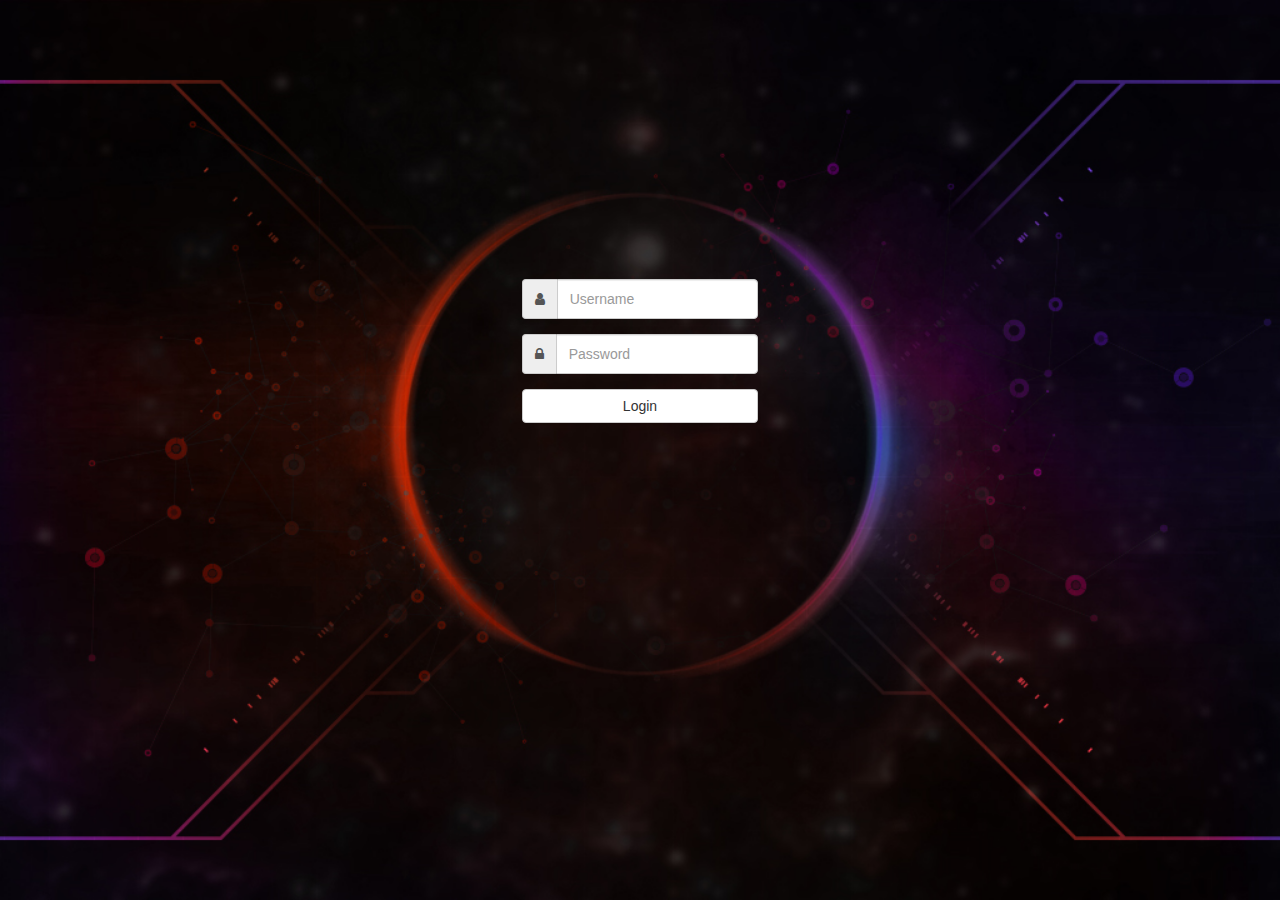
<file: index.html>
<!DOCTYPE html>
<html lang="en">
<head>

    <!-- [META TAGS] -->
    <meta charset="UTF-8">
    <meta name="viewport" content="width=device-width, initial-scale=1">
    <meta http-equiv="X-UA-Compatible" content="ie=edge">

    <!-- [CSS FILES] -->
    <link rel="stylesheet" href="css/normalize.css">
    <link rel="stylesheet" href="css/font-awesome.min.css">
    <link rel="stylesheet" href="css/bootstrap.min.css">
    <link rel="stylesheet" href="css/style.css">
    <title>Mind Mapping - Login</title>
</head>
<body>

<div id="login-bg">
    <div class="container">
        <div class="row">
            <div class="Absolute-Center is-Responsive">
                <div class="col-sm-12 col-md-10 col-md-offset-1">

                    <form id="login-form">

                        <div class="form-group input-group">
                            <span class="input-group-addon"><i class="fa fa-user" aria-hidden="true"></i></span>
                            <input class="form-control" type="text" name='username' id='username' placeholder="Username"/>          
                        </div>

                        <div class="form-group input-group">
                            <span class="input-group-addon"><i class="fa fa-lock" aria-hidden="true"></i></span>
                            <input class="form-control" type="password" name='password' id='password' placeholder="Password"/>     
                        </div>

                        <div class="form-group">
                            <button type="submit" class="btn btn-default btn-block">Login</button>
                        </div>

                    </form>

                </div> <!-- END: col-sm-12 col-md-10 col-md-offset-1 -->
            </div> <!-- END: Absolute-Center is-Responsive -->
        </div> <!-- END: row -->
    </div> <!-- END: container -->
</div> <!-- END: login-bg -->


    <!-- [SCRIPTS GOES DOWN HERE] -->
    
    <!-- jQuery -->
    <script src="js/jquery-1.12.4.min.js"></script>

    <!-- TweenMax -->
    <script src="js/TweenMax.min.js"></script>

    <!-- Bootstrap -->
    <script src="js/bootstrap.min.js"></script>

    <!-- Custom Script -->
    <script src="js/script.js"></script>

    
</body>
</html>
</file>
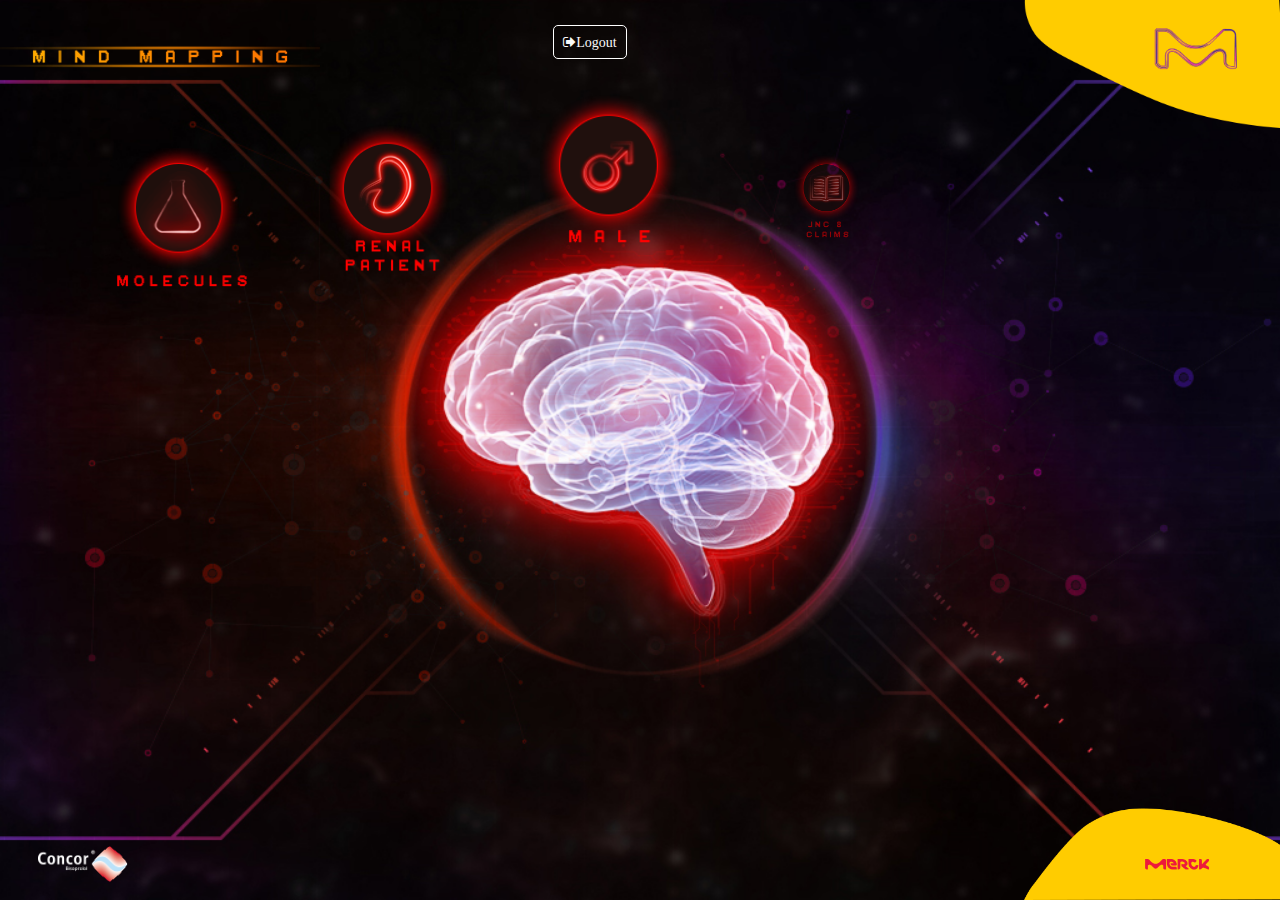
<file: home.html>
<!DOCTYPE html>
<html lang="en">
<head>
    <!-- [META TAGS] -->
    <meta charset="UTF-8">
    <meta name="viewport" content="width=device-width, initial-scale=1">
    <meta http-equiv="X-UA-Compatible" content="ie=edge">

    <!-- [CSS FILES] -->
    <link rel="stylesheet" href="css/normalize.css">
    <link rel="stylesheet" href="css/font-awesome.min.css">
    <link rel="stylesheet" href="css/bootstrap.min.css">
    <link rel="stylesheet" href="css/style.css">

    <title>Mind Mapping</title>
</head>
<body>

    <!-- START: main-container -->
    <div id="main-container">
        
        <div class="sign-out col-sm-12 col-xs-4">
            <i class="fa fa-sign-out">Logout</i>
        </div>

        <div id="branding-logos" class="branding-logos">
            <img class="mind-mapping-logo" src="./media/imgs/S0_082_resized.png" alt="mind-mapping-logo">
            <img class="merck-logo-01" src="./media/imgs/S0_012.png" alt="merck-logo-01">
            <img class="merck-logo-02" src="./media/imgs/S0_022.png" alt="merck-logo-02">
            <img class="concor-logo" src="./media/imgs/S0_042.png" alt="concor-logo">
        </div>
        
        <!-- START: icons-container -->
        <div id="icons-container">
            
            <div class="row"></div>
            
            <div class="row" style="text-align: center">
                <div class="col-xs-1"></div>
                <div class="col-xs-2" style="text-align: center">
                    <img class="molecules-icon img-responsive" src="./media/imgs/S332.png" alt="molecules">
                </div>
                <div class="col-xs-2" style="text-align: center">
                    <img class="renal-icon img-responsive" src="./media/imgs/S0_062.png" alt="renal">
                </div>
                <div class="col-xs-2" style="text-align: center">
                    <img class="male-icon img-responsive" src="./media/imgs/S0_21.png" alt="male">
                </div>
                <div class="col-xs-2" style="text-align: center">
                    <img class="jnc-icon img-responsive" src="./media/imgs/S0_16.png" alt="jnc">
                </div>
                <div class="col-xs-2" style="text-align: center">
                    <img class="liver-icon img-responsive" src="./media/imgs/S0_20.png" alt="liver">
                </div>
            </div>
            
            
            <div class="row">
                <div class="col-xs-1"></div>
                <div class="col-xs-2" style="text-align: center">
                    <img class="ascot-claims-icon img-responsive" src="./media/imgs/S0_14_alt.png" alt="ascot-claims">
                </div>
                <div class="col-xs-6"></div>
                <div class="col-xs-2" style="text-align: center">
                    <img class="brady-icon img-responsive" src="./media/imgs/S0_18_alt.png" alt="brady">
                </div>
            </div>
            
                    
            <div class="row">
                <div class="col-xs-1"></div>
                <div class="col-xs-2" style="text-align: center">
                    <img class="diabetic-icon img-responsive" src="./media/imgs/S0_25.png" alt="diabetic">
                </div>
                <div class="col-xs-2" style="text-align: center">
                    <img class="misc-icon img-responsive" src="./media/imgs/S_143.png" alt="misc">
                </div>
                <div class="col-xs-2" style="text-align: center">
                    <img class="lipid-icon img-responsive" src="./media/imgs/S0_172_alt.png" alt="lipid">
                </div>
                <div class="col-xs-2" style="text-align: center">
                    <img class="eye-icon img-responsive" src="./media/imgs/S0_22.png" alt="eye">
                </div>
                <div class="col-xs-2" style="text-align: center">
                    <img class="nightmare-icon img-responsive" src="./media/imgs/S0_15.png" alt="nightmare">
                </div>
                
                <div class="row"></div>
                
            </div>
                    
        </div>
        <!-- END: icons-container -->
        
    </div>
    <!-- END: main-container -->

    <!-- START: content-container -->
    <div id="content-container">

        <!-- START: molecules-container section 01 -->
        <div class="molecules-container col-xs-12">
            <i class="fa fa-home" aria-hidden="true"></i>

            <img class="molecules-icon-alt" src="./media/imgs/S332.png" alt="molecules">

            <ul class="main-ul">
                <li><a class="link01">Atenolol vs Bisoprolol as a Cardioprotective.</a></li>
                <li><a class="link02">Nebivolol handling.</a></li>
                <li><a class="link03">Concor vs Nebivolol in the terms of cardio-selectivity.</a></li>
                <li><a class="link04">Metoprolol Handling.</a></li>
            </ul>

            <!-- START: sub-container  section 01 -->
            <div class="sub-container col-xs-12">

                <!-- START: first-container section 01  -->
                <div class="first-container">
                    <i class="fa fa-times" aria-hidden="true"></i>                            

                    <ul class="secondary-ul">
                        <li>Both Beta Blockers are equipotent on Heart Rate Reduction thus Cardioprotective.<sup>(1)</sup></li>
                        <li>Bisoprolol but not Atenolol covers the 24 hours by a once daily dose especially in the morning early hours (peak of sympathetic surge).<sup>(2)</sup></li>
                        <li>Bisoprolol but not Atenolol is proven to reduce All-Cause Mortality &amp; Sudden Cardiac Death in Heart Failure (CIBIS trial).<sup>(3,4)</sup></li>
                        <li>Bisoprolol but not Atenolol has a neutral impact on lipid profile.<sup>(5)</sup></li>
                    </ul>

                    <ul class="ref-btn-group">
                        <li><a id="btn-ref-1" fk_mind_id="1" pdf_name="1. Ateno - Biso effects on Heart Rate_5481">Ref 1 |</a></li>
                        <li><a id="btn-ref-2" fk_mind_id="1" pdf_name="2. Ateno - Biso effect on ABPM_5894">Ref 2 |</a></li>
                        <li><a id="btn-ref-3" fk_mind_id="1" pdf_name="3. ESC Guidelines 2016_67490">Ref 3 |</a></li>
                        <li><a id="btn-ref-4" fk_mind_id="1" pdf_name="4. CIBIS II Study_4210">Ref 4 |</a></li>
                        <li><a id="btn-ref-5" fk_mind_id="1" pdf_name="5. Impact on Lipids_4140">Ref 5</a></li>
                    </ul>

                </div>
                <!-- END: first-container  section 01 -->


                <!-- START: second-container  section 01 -->
                <div class="second-container">
                    <i class="fa fa-times" aria-hidden="true"></i>                            

                    <ul class="secondary-ul">
                        <li>Nebivolol is inferior in the terms of Heart Rate reduction (due to ISA: Prof. Cruickshank article on Beta Blockers).<sup>(1,2,3)</sup></li>
                        <li>No definite bioavailability (highly depENDent on fast vs slow metabolizers).<sup>(4)</sup></li>
                        <li>No definite half-life (8 to 27 hours).<sup>(4)</sup></li>
                        <li>No Balanced Clearance (Contraindicated with liver disease).<sup>(4)</sup></li>
                        <li>Needed dose adjustment with renal patients.<sup>(4)</sup></li>
                        <li>L-Arginine pathway leading to harmful effects on the myocardium increasing mortality rates especially post infarction.<sup>(1)</sup></li>
                        <li>Nebivolol is not indicated in Coronary Artery Disease.<sup>(4)</sup></li>
                    </ul>

                    <ul class="ref-btn-group">
                        <li><a id="btn-ref-6" fk_mind_id="1" pdf_name="1. Cruickshank Int J Cardiol 2007_14292">Ref 1 |</a></li>
                        <li><a id="btn-ref-7" fk_mind_id="1" pdf_name="2. Nebivolol 3rd generation_10104">Ref 2 |</a></li>
                        <li><a id="btn-ref-8" fk_mind_id="1" pdf_name="3. Nebivolol vs Atenolol_5558">Ref 3 |</a></li>
                        <li><a id="btn-ref-9" fk_mind_id="1" pdf_name="4. Moen MD, Wagstaff AJ. Nebivolol_15120">Ref 4</a></li>
                    </ul>

                </div>
                <!-- END: second-container -->


                <!-- START: third-container -->
                <div class="third-container">
                    <i class="fa fa-times" aria-hidden="true"></i>                            

                    <ul class="secondary-ul">
                        <li>Based on studies done on hamster, Nebivolol is more selective than Concor, however based on studies done on human myocardial cells, Concor is more selective.<sup>(1,2)</sup></li>
                        <li>All benefits from cardio-selectivity are highly achieved with Concor. (e.g. safety in COPD patients).<sup>(3)</sup></li>
                        <li>Nebivolol is contraindicated in asthma – check insert (same for Concor).<sup>(4)</sup></li>
                    </ul>

                    <ul class="ref-btn-group">
                        <li><a id="btn-ref-10" fk_mind_id="1" pdf_name="1. Cruickshank Int J Cardiol 2007_14292">Ref 1 |</a></li>
                        <li><a id="btn-ref-11" fk_mind_id="1" pdf_name="2. Concor Selectivity on Human Myocardium Cells_7940">Ref 2 |</a></li>
                        <li><a id="btn-ref-12" fk_mind_id="1" pdf_name="3. approved insert_Concor Eng_10104">Ref 3 |</a></li>
                        <li><a id="btn-ref-13" fk_mind_id="1" pdf_name="4. Moen MD, Wagstaff AJ. Nebivolo_15120">Ref 4</a></li>
                    </ul>

                </div>
                <!-- END: third-container -->


                <!-- START: fourth-container -->
                <div class="fourth-container">
                    <i class="fa fa-times" aria-hidden="true"></i>                            

                    <ul class="secondary-ul">
                        <li>Concor selectivity on Beta 1 Receptors is double that of Metoprolol.<sup>(1)</sup></li>
                        <li>Concor unique Balanced Clearance.<sup>(2,3)</sup></li>
                        <li>Concor superiority in the reduction of Heart Rate especially in the early morning hours.<sup>(4)</sup></li>
                        <li>Hepatic exclusive metabolism.<sup>(2)</sup></li>
                    </ul>

                    <ul class="ref-btn-group">
                        <li><a id="btn-ref-14" fk_mind_id="1" pdf_name="1. Bisoprolol Selectivity_3368">Ref 1 |</a></li>
                        <li><a id="btn-ref-15" fk_mind_id="1" pdf_name="2. Balanced Clearance_5859">Ref 2 |</a></li>
                        <li><a id="btn-ref-16" fk_mind_id="1" pdf_name="3. Balanced Clearance - 2_3865">Ref 3 |</a></li>
                        <li><a id="btn-ref-17" fk_mind_id="1" pdf_name="4. China CREATIVE study full article_6328">Ref 4</a></li>
                    </ul>

                </div>
                <!-- END: fourth-container -->

            </div>
            <!-- END: sub-container -->

        </div>
        <!-- END: molecules-container -->

        <!-- ******************************************************************************** -->

        <!-- START: renal-container -->
        <div class="renal-container">
            <i class="fa fa-home" aria-hidden="true"></i>

            <img class="renal-icon-alt" src="./media/imgs/S0_062.png" alt="renal">

            <ul class="main-ul">
                <li><a class="link01"href="#">What is the effect of Concor Plus on Renal Patients?</a></li>
                <li><a class="link02"href="#">Concor decrease renal flow</a></li>
                <li><a class="link03"href="#">Concor in Renal Failure</a></li>
            </ul>


            <!-- START: sub-container -->
            <div class="sub-container">

                <!-- START: first-container -->
                <div class="first-container">
                    <i class="fa fa-times" aria-hidden="true"></i>                            

                    <ul class="secondary-ul">
                        <li>With normal kidneys the elimination half-life of Hydrochlorothiazide is 2.5 hours.<sup>(1)</sup></li>
                        <li>Concor Plus is contraindicated with severe renal disease (creatinine clearance &#60; 30 mL/min).<sup>(2)</sup></li>
                    </ul>

                    <ul class="ref-btn-group">
                        <li><a id="btn-ref-18" fk_mind_id="2" pdf_name="1. approved insert_Concor Eng_10104">Ref 1 |</a></li>
                        <li><a id="btn-ref-19" fk_mind_id="2" pdf_name="2. Approved insert of Concor 5 & 10 plus_8420">Ref 2</a></li>
                    </ul>

                </div>
                <!-- END: first-container -->


                <!-- START: second-container -->
                <div class="second-container">
                    <i class="fa fa-times" aria-hidden="true"></i>                            

                    <ul class="secondary-ul">
                        <li>The study performed by Parinnello on Concor vs Losartan proved that Concor does not reduce renal blood flow.<sup>(1)</sup></li>
                        <li>Concor can be used in renal patients.<sup>(2)</sup></li>
                    </ul>

                    <ul class="ref-btn-group">
                        <li><a id="btn-ref-20" fk_mind_id="2" pdf_name="1. Parrinello2009_8151">Ref 1 |</a></li>
                        <li><a id="btn-ref-21" fk_mind_id="2" pdf_name="2. approved insert_Concor Eng_10104">Ref 2</a></li>
                    </ul>

                </div>
                <!-- END: second-container -->


                <!-- START: third-container -->
                <div class="third-container">
                    <i class="fa fa-times" aria-hidden="true"></i>                            

                    <ul class="secondary-ul">
                        <li>The dose of Concor does not need any adjustment for mild to moderate renal disease. In patients with severe renal disease (creatinine clearance &lt; 20 ml/min) a daily dose of 10 mg.<sup>(1)</sup></li>
                        <li>Balanced Clearance is an exclusive advantage in Concor, thus suitable for both renal &amp; hepatic impairment diseases.<sup>(1,2,3)</sup></li>
                    </ul>

                    <ul class="ref-btn-group">
                        <li><a id="btn-ref-22" fk_mind_id="2" pdf_name="1. approved insert_Concor Eng_10104">Ref 1 |</a></li>
                        <li><a id="btn-ref-23" fk_mind_id="2" pdf_name="2. Balanced Clearance_5859">Ref 2 |</a></li>
                        <li><a id="btn-ref-24" fk_mind_id="2" pdf_name="3. Balanced Clearance - 2_3865">Ref 3</a></li>
                    </ul>

                </div>
                <!-- END: third-container -->

            </div>
            <!-- END: sub-container -->

        </div>
        <!-- END: renal-container -->

        <!-- ******************************************************************************** -->

        <!-- START: male-container -->
        <div class="male-container">
            <i class="fa fa-home" aria-hidden="true"></i>

            <img class="male-icon-alt" src="./media/imgs/S0_21.png" alt="male">
            <ul class="main-ul">
                <li><a class="link01"href="#">Sexual impotance claims of Concor</a></li>
            </ul>

            <!-- START: sub-container -->
            <div class="sub-container">

                <!-- START: first-container -->
                <div class="first-container">
                    <i class="fa fa-times" aria-hidden="true"></i>                            

                    <ul class="secondary-ul">
                        <li>Impact on potency is generally rare with Concor.<sup>(1)</sup></li>
                        <li>Concor incidence of erectile dysfunction is less than placebo.<sup>(2)</sup></li>
                        <li>Concor has minimal impact on potency compared to other Beta Blockers, Atenolol (3%), Propranolol (5%) and Carvedilol (13.5%).<sup>(3,4)</sup></li>
                        <li>Generally potency disorders are highly impacted by the psychic element and Cardiovascular Disease Progressive Status.<sup>(5)</sup></li>
                    </ul>

                    <ul class="ref-btn-group">
                        <li><a id="btn-ref-25" fk_mind_id="3" pdf_name="1. approved insert_Concor Eng_10104">Ref 1 |</a></li>
                        <li><a id="btn-ref-26" fk_mind_id="3" pdf_name="2. Self Reporting - Concor vs Placebo_4210">Ref 2 |</a></li>
                        <li><a id="btn-ref-27" fk_mind_id="3" pdf_name="3. Study in Journal of Sex & Marital Therapy_6696">Ref 3 |</a></li>
                        <li><a id="btn-ref-28" fk_mind_id="3" pdf_name="4. Different incidence of impotence with different Beta Blockers_1827">Ref 4 |</a></li>
                        <li><a id="btn-ref-29" fk_mind_id="3" pdf_name="5. Beta Blockers Safety_4710">Ref 5</a></li>
                    </ul>

                </div>
                <!-- END: first-container -->

            </div>
            <!-- END: sub-container -->

        </div>
        <!-- END: male-container -->

        <!-- ******************************************************************************** -->

        <!-- START: liver-container -->
        <div class="liver-container">
            <i class="fa fa-home" aria-hidden="true"></i>

            <img class="liver-icon-alt" src="./media/imgs/S0_20.png" alt="liver">

            <ul class="main-ul">
                <li><a class="link01"href="#">Concor taking drugs for the treatment of Hepatitis C</a></li>
            </ul>

            <!-- START: sub-container -->
            <div class="sub-container">

                <!-- START: first-container -->
                <div class="first-container">
                    <i class="fa fa-times" aria-hidden="true"></i>                            

                    <ul class="secondary-ul">
                        <li>Concor can be co-administered with drugs for the treatment of Hepatitis C but with caution and monitoring of Heart Rate.</li>
                    </ul>

                    <ul class="ref-btn-group">
                        <li><a id="btn-ref-30" fk_mind_id="4" pdf_name="1. BBs and Portal Hypertension_10179">Ref 1</a></li>
                    </ul>

                </div>
                <!-- END: first-container -->

            </div>
            <!-- END: sub-container -->

        </div>
        <!-- END: liver-container -->

        <!-- ******************************************************************************** -->

        <!-- START: brady-container -->
        <div class="brady-container">
            <i class="fa fa-home" aria-hidden="true"></i>

            <img class="liver-icon-alt" src="./media/imgs/S0_18_alt.png" alt="liver">

            <ul class="main-ul">
                <li><a class="link01"href="#">Patient with a Heart Rate of 60, should continue or discontinue Concor?</a></li>
                <li><a class="link02"href="#">Concor dose regimen in Heart Failure</a></li>
                <li><a class="link03"href="#">Ivabradine reduces Heart Rate without impact on Ejection Fraction or Contractility</a></li>
            </ul>

            <!-- START: sub-container -->
            <div class="sub-container">

                <!-- START: first-container -->
                <div class="first-container">
                    <i class="fa fa-times" aria-hidden="true"></i>                            

                    <ul class="secondary-ul">
                        <li>No need to discontinue Concor at this level of Heart Rate, dose reduction is required for lower Heart Rate.<sup>(1)</sup></li>
                    </ul>

                    <ul class="ref-btn-group">
                        <li><a id="btn-ref-31" fk_mind_id="5" pdf_name="1. approved insert_Concor Eng_10104">Ref 1</a></li>
                    </ul>

                </div>
                <!-- END: first-container -->


                <!-- START: second-container -->
                <div class="second-container">
                    <i class="fa fa-times" aria-hidden="true"></i>                            

                    <ul class="secondary-ul">
                        <li>Concor dose escalation is the regimen in Heart Failure following the rule of start low, go slow.</li>
                        <li>Week 1: 1.25 mg once daily, Week 2: 2.5 mg once daily, Week 3: 3.75 mg once daily, Weeks 4-7: 5 mg, Weeks 8-11: 7.5 mg once daily and Week 12: 10 mg.<sup>(1)</sup></li>
                    </ul>

                    <ul class="ref-btn-group">
                        <li><a id="btn-ref-32" fk_mind_id="5" pdf_name="1. approved insert_Concor Eng">Ref 1</a></li>
                    </ul>

                </div>
                <!-- END: second-container -->


                <!-- START: third-container -->
                <div class="third-container">
                    <i class="fa fa-times" aria-hidden="true"></i>                            

                    <ul class="secondary-ul">
                        <li>International Guidelines of Coronary Artery Disease and Heart Failure consistently recommend Beta Blockers ahead of Ivabradine (Ivabradine are used in the case of contraindication to Beta Blockers or in the case of not achieving the target Heart Rate with the maximum tolerated dose of Beta Blockers).<sup>(1)</sup></li>
                    </ul>

                    <ul class="ref-btn-group">
                        <li><a id="btn-ref-33" fk_mind_id="5" pdf_name="1. ESC Guidelines 2016_67490">Ref 1</a></li>
                    </ul>

                </div>
                <!-- END: third-container -->

            </div>
            <!-- END: sub-container -->

        </div>
        <!-- END: brady-container -->

        <!-- ******************************************************************************** -->

        <!-- START: misc-container -->
        <div class="misc-container">
            <i class="fa fa-home" aria-hidden="true"></i>

            <img class="misc-icon-alt" src="./media/imgs/S_143.png" alt="misc">

            <ul class="main-ul">
                <li><a class="link01"href="#">Concor regarding fatigue and cough</a></li>
                <li><a class="link02"href="#">Is Concor safe with cold extremities?</a></li>
                <li><a class="link03"href="#">Concor not effective in hypertension</a></li>
                <li><a class="link04"href="#">ARBs in MI &amp; Heart Failure</a></li>
                <li><a class="link05"href="#">ACE-IS and anemia</a></li>
                <li><a class="link06"href="#">Concor with athletics</a></li>
                <li><a class="link07"href="#">Concor with pregnant female</a></li>
                <li><a class="link08"href="#">Concor use with Migraine</a></li>
                <li><a class="link09"href="#">In patients with PAD, it is logic to prefer a vasodilator Beta Block</a></li>
            </ul>

            <!-- START: sub-container -->
            <div class="sub-container">

                <!-- START: first-container -->
                <div class="first-container">
                    <i class="fa fa-times" aria-hidden="true"></i>                            

                    <ul class="secondary-ul">
                        <li>No reports for cough unlike ACE-Is, however fatigue is less common compared to less selective Beta Blockers (e.g. Atenolol).<sup>(1,2)</sup></li>
                    </ul>

                    <ul class="ref-btn-group">
                        <li><a id="btn-ref-34" fk_mind_id="6" pdf_name="1. approved insert_Concor Eng_10104">Ref 1 |</a></li>
                        <li><a id="btn-ref-35" fk_mind_id="6" pdf_name="2. Beta Blockers Safety_4716">Ref 2</a></li>
                    </ul>

                </div>
                <!-- END: first-container -->


                <!-- START: second-container -->
                <div class="second-container">
                    <i class="fa fa-times" aria-hidden="true"></i>                            

                    <ul class="secondary-ul">
                        <li>Contraindication occurs with the severe form of peripheral arterial disease (elderly patients).</li>
                        <li>Sensation of cold extremities may occur with Concor (use is based on risk/benefit ratio).<sup>(1)</sup></li>
                    </ul>

                    <ul class="ref-btn-group">
                        <li><a id="btn-ref-36" fk_mind_id="6" pdf_name="1. approved insert_Concor Eng_10104">Ref 1</a></li>
                    </ul>
                </div>
                <!-- END: second-container -->


                <!-- START: third-container -->
                <div class="third-container">
                    <i class="fa fa-times" aria-hidden="true"></i>                            

                    <ul class="secondary-ul">
                        <li>GENRES study showed superior reduction on systolic and diastolic blood pressure with Concor over ARBs, CCBs and Diuretics.<sup>(1)</sup></li>
                    </ul>

                    <ul class="ref-btn-group">
                        <li><a id="btn-ref-37" fk_mind_id="6" pdf_name="1. THE GENRES STUDY_6264">Ref 1</a></li>
                    </ul>
                </div>
                <!-- END: third-container -->


                <!-- START: fourth-container -->
                <div class="fourth-container">
                    <i class="fa fa-times" aria-hidden="true"></i>                            

                    <ul class="secondary-ul">
                        <li>Treasure of studies of ARBs showing either inferiority in MI reduction or increasing the incidence of MI.<sup>(1–8)</sup></li>
                    </ul>

                    <ul class="ref-btn-group">
                        <li><a id="btn-ref-38" fk_mind_id="6" pdf_name="1. RAASinhibitors meta-anaEditorial Ruschitzka-Taddei EHJ2012_2382">Ref 1 |</a></li>
                        <li><a id="btn-ref-39" fk_mind_id="6" pdf_name="2. 19% increased MI VALUE Study_8420">Ref 2 |</a></li>
                        <li><a id="btn-ref-40" fk_mind_id="6" pdf_name="3. ARBs MI Paradox_14877">Ref 3 |</a></li>
                        <li><a id="btn-ref-41" fk_mind_id="6" pdf_name="4. Olmesartan increase CV Deaths_7119">Ref 4 |</a></li>
                        <li><a id="btn-ref-42" fk_mind_id="6" pdf_name="5. RAASinhibitors meta-ana vanVark EHJ2012_7940">Ref 5 |</a></li>
                        <li><a id="btn-ref-43" fk_mind_id="6" pdf_name="6. Fuchs, 2013, 44_1928">Ref 6 |</a></li>
                        <li><a id="btn-ref-44" fk_mind_id="6" pdf_name="7. HIJ CREATE_2382">Ref 7 |</a></li>
                        <li><a id="btn-ref-45" fk_mind_id="6" pdf_name="8. Olmesartan_8316">Ref 8</a></li>
                    </ul>
                </div>
                <!-- END: fourth-container -->


                <!-- START: fifth-container -->
                <div class="fifth-container">
                    <i class="fa fa-times" aria-hidden="true"></i>                            

                    <ul class="secondary-ul">
                        <li>Documented in the Text Book of Essential Hypertension Page 503.<sup>(1)</sup></li>
                    </ul>

                    <ul class="ref-btn-group">
                        <li><a id="btn-ref-46" fk_mind_id="6" pdf_name="1. Hypertension Principles (P. 503)_674622">Ref 1</a></li>
                    </ul>
                </div>
                <!-- END: fifth-container -->


                <!-- START: sixth-container -->
                <div class="sixth-container">
                    <i class="fa fa-times" aria-hidden="true"></i>                            

                    <ul class="secondary-ul">
                        <li>Concor doesn’t reduce exercise capacity.<sup>(1)</sup></li>
                    </ul>

                    <ul class="ref-btn-group">
                        <li><a id="btn-ref-47" fk_mind_id="6" pdf_name="1. Bisoprolol and Exercise_6264">Ref 1</a></li>
                    </ul>
                </div>
                <!-- END: sixth-container -->

                <!-- START: seventh-container -->
                <div class="seventh-container">
                    <i class="fa fa-times" aria-hidden="true"></i>                            

                    <ul class="secondary-ul">
                        <li>​Concor can be considered in the case of absolute necessity, the neonate should be monitored for bradycardia and hypoglycemia.<sup>(1)</sup></li>
                        <li>NB: ACE-Is &amp; ARBs are absolutely contraindicated.</li>
                        <li>Concor Plus is not recommended in pregnant women due to the potential of causing foeto-placental ischemia.<sup>(2)</sup></li>
                    </ul>

                    <ul class="ref-btn-group">
                        <li><a id="btn-ref-48" fk_mind_id="6" pdf_name="1. approved insert_Concor Eng_10104">Ref 1 |</a></li>
                        <li><a id="btn-ref-49" fk_mind_id="6" pdf_name="2. Approved English insert of Concor 5 & 10 plus_8420">Ref 1</a></li>
                    </ul>
                </div>
                <!-- END: seventh-container -->


                <!-- START: eighth-container -->
                <div class="eighth-container">
                    <i class="fa fa-times" aria-hidden="true"></i>                            

                    <ul class="secondary-ul">
                        <li>Limited data are available in this regards, however Migraine is known to be one of the rare indications for Beta Blockers.</li>
                    </ul>

                    <ul class="ref-btn-group">
                        <li><a id="btn-ref-50" fk_mind_id="6" pdf_name="EFNS_guideline_2009_drug_treatment_of_migraine_10962">Ref 1</a></li>
                    </ul>
                </div>
                <!-- END: eighth-container -->


                <!-- START: ninth-container -->
                <div class="ninth-container">
                    <i class="fa fa-times" aria-hidden="true"></i>

                    <ul class="secondary-ul">
                        <li>Surprisingly the use of vasodilator Beta Blocker leads to worsening of walking distance due to the impact of what is called “steel phenomenon”.<sup>(1)</sup></li>
                    </ul>

                    <ul class="ref-btn-group">
                        <li><a id="btn-ref-51" fk_mind_id="6" pdf_name="1. Beta Blockers in CV Medicine">Ref 1</a></li>
                    </ul>
                </div>
                <!-- END: ninth-container -->

            </div>
            <!-- END: sub-container -->



        </div>
        <!-- END: misc-container -->

        <!-- ******************************************************************************** -->

        <!-- START: lipid-container -->
        <div class="lipid-container">
            <i class="fa fa-home" aria-hidden="true"></i>

            <img class="lipid-icon-alt" src="./media/imgs/S0_172_alt.png" alt="lipid">

            <ul class="main-ul">
                <li><a class="link01"href="#">Concor impact on lipid profile</a></li>
            </ul>

            <!-- START: sub-container -->
            <div class="sub-container">

                <!-- START: first-container -->
                <div class="first-container">
                    <i class="fa fa-times" aria-hidden="true"></i>                            

                    <ul class="secondary-ul">
                        <li>Concor has minimal impact on lipid profile due to its cardio-selectivity.<sup>(1,2)</sup></li>
                    </ul>

                    <ul class="ref-btn-group">
                        <li><a id="btn-ref-52" fk_mind_id="7" pdf_name="1. Impact on Lipids_4140">Ref 1 |</a></li>
                        <li><a id="btn-ref-53" fk_mind_id="7" pdf_name="2. Bisoprolol Selectivity_3368">Ref 2</a></li>
                    </ul>
                </div>

            </div>
            <!-- END: sub-container -->


        </div>
        <!-- END: lipid-container -->

        <!-- ******************************************************************************** -->

        <!-- START: eye-container -->
        <div class="eye-container">
            <i class="fa fa-home" aria-hidden="true"></i>

            <img class="eye-icon-alt" src="./media/imgs/S0_22.png" alt="eye">

            <ul class="main-ul">
                    <li><a class="link01"href="#">Concor &amp; eye disorders</a></li>
            </ul>

            <!-- START: sub-container -->
            <div class="sub-container">

                <!-- START: first-container -->
                <div class="first-container">
                    <i class="fa fa-times" aria-hidden="true"></i>                            

                    <ul class="secondary-ul">
                        <li>Both the incidence of Glaucoma &amp; Cataract are not reported to be caused by Concor / Concor Plus.<sup>(1,2)</sup></li>
                    </ul>

                    <ul class="ref-btn-group">
                        <li><a id="btn-ref-54" fk_mind_id="8" pdf_name="1. approved insert_Concor Eng_10104">Ref 1 |</a></li>
                        <li><a id="btn-ref-55" fk_mind_id="8" pdf_name="2. Approved English insert of Concor 5 & 10 plus_8420">Ref 2</a></li>
                    </ul>
                </div>
                <!-- END: first-container -->

            </div>
            <!-- END: sub-container -->


        </div>
        <!-- START: eye-container -->

        <!-- ******************************************************************************** -->

        <!-- START: nightmare-container -->
        <div class="nightmare-container">
            <i class="fa fa-home" aria-hidden="true"></i>

            <img class="nightmare-icon-alt" src="./media/imgs/S0_15.png" alt="nightmare">

            <ul class="main-ul">
                <li><a class="link01"href="#">Concor &amp; nightmares</a></li>
            </ul>

            <!-- START: sub-container -->
            <div class="sub-container">

                <!-- START: first-container -->
                <div class="first-container">
                    <i class="fa fa-times" aria-hidden="true"></i>                            

                    <ul class="secondary-ul">
                        <li>The incidence of nightmares and Concor is rare, however it is more common with highly lipophilic Beta Blockers (e.g. Propranolol &amp; Metoprolol).<sup>(1,2)</sup></li>
                    </ul>

                    <ul class="ref-btn-group">
                        <li><a id="btn-ref-56" fk_mind_id="9" pdf_name="1. approved insert_Concor Eng_10104">Ref 1 |</a></li>
                        <li><a id="btn-ref-57" fk_mind_id="9" pdf_name="2. Beta Blockers Safety_4716">Ref 2</a></li>
                    </ul>
                </div>
                <!-- END: first-container -->

            </div>
            <!-- END: sub-container -->

        </div>
        <!-- END: nightmare-container -->

        <!-- ******************************************************************************** -->

        <!-- START: jnc-container -->
        <div class="jnc-container">
            <i class="fa fa-home" aria-hidden="true"></i>

            <img class="jnc-icon-alt" src="./media/imgs/S0_16.png" alt="jnc">

            <ul class="main-ul">
                <li><a class="link01"href="#">JNC 8 claims</a></li>
            </ul>

            <!-- START: sub-container -->
            <div class="sub-container">

                <!-- START: first-container -->
                <div class="first-container">
                    <i class="fa fa-times" aria-hidden="true"></i>                            

                    <ul class="secondary-ul">
                        <li>JNC 8 mainly consists of Experts Opinion (Grade E) recommendations.<sup>(1)</sup></li>
                        <li>These Recommendations are not a substitute for Clinical Judgments, Decision about Care must carefully consider the Clinical Characteristics &amp; Circumstances of Individual Patients. (1,2)</li>
                        <li>Not based on Systemic Review &amp; Meta-Analyses neither Pre-Published nor done by the Panel.<sup>(1)</sup></li>
                        <li>Not a Comprehensive Guidelines, with limited Scope of Evidence Review without taking in consideration other Co-Morbidities, rather considered as evidence review.<sup>(1)</sup></li>
                        <li>This Report is not an NHLBI and does not reflect the views of NHLBI. (1)</li>
                        <li>Panel didn’t reach agreement.<sup>(3)</sup></li>
                        <li>European Guidelines still keep Beta Blockers as First line of treatment due to the meta-analysis proving the cardioprotective effect.<sup>(4,5)</sup></li>
                    </ul>

                    <ul class="ref-btn-group">
                        <li><a id="btn-ref-58" fk_mind_id="10" pdf_name="1. JNC 8 2014_11088">Ref 1 |</a></li>
                        <li><a id="btn-ref-59" fk_mind_id="10" pdf_name="2. JNC 8 Critical Assessment 3_1584">Ref 2 |</a></li>
                        <li><a id="btn-ref-60" fk_mind_id="10" pdf_name="3. Panel disagreement_4668">Ref 3 |</a></li>
                        <li><a id="btn-ref-61" fk_mind_id="10" pdf_name="4. ESH-ESC Guidelines_57168">Ref 4 |</a></li>
                        <li><a id="btn-ref-62" fk_mind_id="10" pdf_name="5. Meta-ana 147 trials BMJ2009_1586">Ref 5</a></li>
                    </ul>
                </div>
                <!-- END: first-container -->

            </div>
            <!-- END: sub-container -->

        </div>
        <!-- END: jnc-container -->

        <!-- ******************************************************************************** -->

        <!-- START: ascot-container -->
        <div class="ascot-container">
            <i class="fa fa-home" aria-hidden="true"></i>

            <img class="ascot-claims-icon-alt" src="./media/imgs/S0_14_alt.png" alt="ascot-claims">

            <ul class="main-ul">
                    <li><a class="link01"href="#">ASCOT trial handling (Anglo Scandinavian Cardiac Outcome Trial)</a></li>
            </ul>

            <!-- START: sub-container -->
            <div class="sub-container">

                <!-- START: first-container -->
                <div class="first-container">
                    <i class="fa fa-times" aria-hidden="true"></i>                            

                    <ul class="secondary-ul">
                        <li>European Hypertension Guidelines clarified the results displayed in ASCOT by the difference between the 2 comparative arms in systolic blood pressure by 2.7 mmHg.<sup>(1,2)</sup></li>
                        <li>ASCOT was performed on Atenolol which is unlike Bisoprolol is not the reference for the Beta Blockers (once daily) and do not properly cover the 24 hours, Atenolol half-life is 6-7.<sup>(3)</sup></li>
                        <li>Concor but not Atenolol reduces Central Aortic Pressure which has an impact on the incidence of strokes.<sup>(4)</sup></li>
                        <li>Results of ASCOT were not consistent with other studies like UKPDS.<sup>(5)</sup></li>
                        <li>Meta-Analysis published in the BMJ 2009 displayed the results on 464,000 showed Cardioprotective role of Beta Blockers and non-strokes in strokes reduction.<sup>(6)</sup></li>
                    </ul>

                    <ul class="ref-btn-group">
                        <li><a id="btn-ref-63" fk_mind_id="11" pdf_name="1. ESH ESC 2009 reappraisal_29716">Ref 1 |</a></li>
                        <li><a id="btn-ref-64" fk_mind_id="11" pdf_name="2. Prevention of risk factors_BB_2009 Prof_. G Mancia_4764">Ref 2 |</a></li>
                        <li><a id="btn-ref-65" fk_mind_id="11" pdf_name="3. Ateno - Biso effect on ABPM_5894">Ref 3 |</a></li>
                        <li><a id="btn-ref-66" fk_mind_id="11" pdf_name="4. bisoprolol-PLOSONE_6328">Ref 4 |</a></li>
                        <li><a id="btn-ref-67" fk_mind_id="11" pdf_name="5. UKPDS 39_7128">Ref 5</a></li>
                        <li><a id="btn-ref-68" fk_mind_id="11" pdf_name="6. Meta-ana 147 trials BMJ2009_15086">Ref 6</a></li>
                    </ul>
                </div>
                <!-- END: first-container -->

            </div>
            <!-- END: sub-container -->


        </div>
        <!-- END: ascot-container -->

        <!-- ******************************************************************************** -->

        <!-- START: diabetic-container -->
        <div class="diabetic-container">
            <i class="fa fa-home" aria-hidden="true"></i>

            <img class="diabetic-icon-alt" src="./media/imgs/S0_25.png" alt="diabetic">

            <ul class="main-ul">
                <li><a class="link01"href="#">Concor use with COPD, diabetic and pre-diabetic.</a></li>
                <li><a class="link02"href="#">Concor vs Carvedilol in the terms of new onset diabetes.</a></li>
                <li><a class="link03"href="#">Beta Blockers vs ACE-Is in Diabetic Hypertensive Patients.</a></li>
            </ul>

            <!-- START: sub-container -->
            <div class="sub-container">

                <!-- START: first-container -->
                <div class="first-container">
                    <i class="fa fa-times" aria-hidden="true"></i>                            

                    <ul class="secondary-ul">
                        <li>Due to its cardio-selectivity, Concor may be used in COPD patients if there is a compelling need.<sup>(1)</sup></li>
                        <li>No contraindication in diabetes, Concor due to its selectivity has neutral effect on glucose metabolism minimizing the incidence of new onset diabetes (unlike Atenolol), Beta receptors on the pancreas are mainly Beta-2.<sup>(1,2,3)</sup></li>
                    </ul>

                    <ul class="ref-btn-group">
                        <li><a id="btn-ref-69" fk_mind_id="12" pdf_name="1. approved insert_Concor Eng_10104">Ref 1 |</a></li>
                        <li><a id="btn-ref-70" fk_mind_id="12" pdf_name="2. Selective BBs & Serious Hypoglycemia_2936">Ref 2 |</a></li>
                        <li><a id="btn-ref-71" fk_mind_id="12" pdf_name="3. Prevention of risk factors_BB_2009 Prof. G Mancia_4764">Ref 3</a></li>
                    </ul>
                </div>
                <!-- END: first-container -->


                <!-- START: second-container -->
                <div class="second-container">
                    <i class="fa fa-times" aria-hidden="true"></i>                            

                    <ul class="secondary-ul">
                        <li>Neither Concor nor Carvedilol cause new onset diabetes.<sup>(1)</sup></li>
                        <li>Delayed Renal Excretion in elderly.<sup>(2)</sup></li>
                        <li>Carvedilol may worsen the case with COPD.<sup>(3)</sup></li>
                        <li>Carvedilol is inferior to Concor in terms of Heart Rate reduction.<sup>(4)</sup></li>
                        <li>Carvedilol causes new onset anemia proved in COMET trial &amp; CIBIS ELD.<sup>(5,6)</sup></li>
                        <li>Carvedilol is used twice daily.<sup>(2)</sup></li>
                    </ul>

                    <ul class="ref-btn-group">
                        <li><a id="btn-ref-72" fk_mind_id="12" pdf_name="1. Prevention of risk factors_BB_2009 Prof. G Mancia_4764">Ref 1 |</a></li>
                        <li><a id="btn-ref-73" fk_mind_id="12" pdf_name="2. Carvedilol in Hypertension_6336">Ref 2 |</a></li>
                        <li><a id="btn-ref-74" fk_mind_id="12" pdf_name="3. Biso vs Carve CHF COPD_4752">Ref 3 |</a></li>
                        <li><a id="btn-ref-75" fk_mind_id="12" pdf_name="4. Biso vs Carvi on Heart Rate_4210">Ref 4 |</a></li>
                        <li><a id="btn-ref-76" fk_mind_id="12" pdf_name="5. CIBIS-ELD Results Duengen EJHF2011 print_8734">Ref 5 |</a></li>
                        <li><a id="btn-ref-77" fk_mind_id="12" pdf_name="6. CHF anemia COMET EHJ 2006_5558">Ref 6</a></li>
                    </ul>
                </div>
                <!-- END: second-container -->


                <!-- START: third-container -->
                <div class="third-container">
                    <i class="fa fa-times" aria-hidden="true"></i>                            

                    <ul class="secondary-ul">
                        <li>Diabetic hypertensive patients usually need combination therapy to achieve the blood pressure target control.<sup>(1,2)</sup></li>
                        <li>Diabetic hypertensive patients are sympathetic driven as well as being coronary risk equivalent (silent ischemia), thus of high need for Beta Blockers.<sup>(3,4,5)</sup></li>
                        <li>Both ACE-Is and Beta Blockers are proven to protect kidneys and heart.<sup>(6,7)</sup></li>
                        <li>The edge of Beta Blockers over ACE-Is is the unique action to reduce Heart Rate.</li>
                        <li>Concor as a Beta1 selective BB, do not mask the symptoms of hypoglycemia.<sup>(8)</sup></li>
                    </ul>

                    <ul class="ref-btn-group">
                        <li><a id="btn-ref-78" fk_mind_id="12" pdf_name="1. ESH-ESC 2013_57168">Ref 1 |</a></li>
                        <li><a id="btn-ref-79" fk_mind_id="12" pdf_name="2. Multiple Therapy in Diabetics_8613">Ref 2 |</a></li>
                        <li><a id="btn-ref-80" fk_mind_id="12" pdf_name="3. Diabetes and Sympathetic_4698">Ref 3 |</a></li>
                        <li><a id="btn-ref-81" fk_mind_id="12" pdf_name="4. Diabetes Coronary Risk_2349">Ref 4 |</a></li>
                        <li><a id="btn-ref-82" fk_mind_id="12" pdf_name="5. Silent Ischemia with Diabetics_5052">Ref 5 |</a></li>
                        <li><a id="btn-ref-83" fk_mind_id="12" pdf_name="6. Parrinello2009_8151">Ref 6 |</a></li>
                        <li><a id="btn-ref-84" fk_mind_id="12" pdf_name="7. UKPDS 39_7128">Ref 7 |</a></li>
                        <li><a id="btn-ref-85" fk_mind_id="12" pdf_name="8. Selective BBs & Serious Hypoglycemia_2936">Ref 8</a></li>
                    </ul>
                </div>
                <!-- END: third-container -->

            </div>
            <!-- END: sub-container -->

        </div>
        <!-- END: diabetic-container -->

    </div>
    <!-- END: content-container -->
        
    


    <!-- [SCRIPTS GOES DOWN HERE] -->

    <!-- jQuery -->
    <script src="js/jquery-1.12.4.min.js"></script>

    <!-- TweenMax -->
    <script src="js/TweenMax.min.js"></script>
    
    <script src="js/jockey.js"></script>

    <!-- Custom Script -->
    <script src="js/script.js"></script>

</body>
</html>
</file>
<file: css/style.css>
/******************** [GENERAL] ********************/
* {
    margin: 0;
    padding: 0;
    border: 0;
    outline: 0;
    font-size: 100%;
    vertical-align: baseline;
    background: transparent;
    box-sizing: border-box;
    user-select: text;
    -webkit-user-select: text;
    -moz-user-select: text;
    -ms-user-select: text;
    -webkit-tap-highlight-color: rgba(0, 0, 0, 0);
}

*::selection {
    background-color: transparent;
}

*::-moz-selection {
    background-color: transparent;
}
input:placeholder-shown{
    font-size: 100%
}

body {
    font-family: "Helvetica Neue", Helvetica,Arial,sans-serif;
    color: #fafafa;
}

a, a:hover {
    text-decoration: none;
    color: #fafafa;
}

.molecules-container,
.renal-container,
.male-container,
.liver-container,
.brady-container,
.misc-container,
.lipid-container,
.eye-container,
.nightmare-container,
.jnc-container,
.ascot-container,
.diabetic-container {
    position: fixed;
    top: 0;
    left: 0;
    width: 100%;
    height: 100%;
    background: #030408 url("../media/imgs/Bg1.jpg") bottom no-repeat;
    -webkit-background-size: cover;
    -moz-background-size: cover;
    -o-background-size: cover;
    background-size: cover;
    display: none;
}

.molecules-container .sub-container,
.renal-container .sub-container,
.male-container .sub-container,
.liver-container .sub-container,
.brady-container .sub-container,
.misc-container .sub-container,
.lipid-container .sub-container,
.eye-container .sub-container,
.nightmare-container .sub-container,
.jnc-container .sub-container,
.ascot-container .sub-container,
.diabetic-container .sub-container {
    position: absolute;
    top: 0;
    left: 0;
    width: 100%;
    height: 100%;
    background-color: transparent;
}

/******************** [LOGIN PAGE] ********************/
#login-bg {
    position: absolute;
    background: url("../media/imgs/Bg_2.jpg") center no-repeat #030408;
    -webkit-background-size: cover;
    -moz-background-size: cover;
    -o-background-size: cover;
    background-size: cover;
    width: 100%;
    height: 100%;
}

.sign-out{
    position: absolute;
    margin: 25px auto;
    height: 40px;
    text-align: center;
    font-size: 100%;
    z-index: 1;
    right: 50px
}

.sign-out i{
    padding: 9px;
    border: 1px solid #fff;
    border-radius: 5px;
}

.Absolute-Center {
    margin: auto;
    position: absolute;
    top: 13%; left: 0; bottom: 0; right: 0;
}

.Absolute-Center.is-Responsive {
    width: 80%; 
    height: 60%;
    min-width: 200px;
    max-width: 400px;
    padding: 40px;
}


.input-group{
    height: 40px !important;
}
.input-group span, .input-group input{
    height: 100% !important;
}
.fa-home {
    position: relative;
    top: 5%;
    font-size: 2.5em;
    cursor: pointer;
    float: right;
    right: 10%;
    z-index: 2;

}

.fa-times {
    position: absolute;
    top: 2%;
    right: 5%;
    font-size: 2.5em;
    cursor: pointer;
    color: #b52424;
    z-index: 999;
}

/******************** [MAIN CONTAINER] ********************/
#main-container {
    position: absolute;
    width: 100%;
    height: 100%;
    background: url("../media/imgs/main_bg.jpg") center no-repeat #030408;
    -webkit-background-size: cover;
    -moz-background-size: cover;
    -o-background-size: cover;
    background-size: cover;
    left: 0;
    top: 0
    
}

.branding-logos {
    position: absolute;
    width: 100%;
    height: 100%;
    top: 0;
    left: 0;
}

.mind-mapping-logo {
    position: absolute;
    top: 5%;
    left: 0;
    width: 25%
}

.merck-logo-01 {
    position: absolute;
    top: 0;
    left: 80%;
    width: 20%;
}

.merck-logo-02 {
    position: absolute;
    bottom: 0;
    left: 80%;
    width: 20%;
}

.concor-logo {
    position: absolute;
    bottom: 2%;
    left: 3%;
    width: 7%;
}

#icons-container {
    position: absolute;
    top: 0;
    left: 0;
    height: 100%;
    width: 100%;
    display: grid;
}

#icons-container .icon-logo {
    cursor: pointer;
}

.molecules-icon {
    margin-top: 45px;
}

.renal-icon {
    margin-top: 15px;
}

.male-icon {
    margin-top: 0;
}

.liver-icon {
    margin-top: 45px;
}

.brady-icon {
    margin-top: 0;
}

.misc-icon {
    margin-top: -15px;
}

.lipid-icon {
    margin-top: 0;
}

.eye-icon {
    margin-top: -15px;
}

.nightmare-icon {
    margin-top: -45px;
}

.jnc-icon {
    margin-top: 15px;
}

.ascot-claims-icon {
    margin-top: -15px;
}

.diabetic-icon {
    margin-top: -45px;
}

/******************** [CONTENT CONTAINER] ********************/
#content-container {
    position: relative;
    top: 0; /* Must be in pixels */
    left: 0;
    width: 100%;
    height: 100%;
    background: transparent;
    display: none;
}

.main-ul {
    position: absolute;
    font-size: 1.5em;
    font-weight: bold;
    top: 22%;
    left: 5%;
    z-index: 1;
    height: 70%;
    width: 90%;
    overflow: scroll;
    padding-left: 30px
}

.main-ul li {
    margin: 7px 0;
    color: #FCA738;
}

.main-ul li a {
    color: #FCA738;
}

.molecules-icon-alt,
.renal-icon-alt,
.male-icon-alt,
.liver-icon-alt,
.brady-icon-alt,
.misc-icon-alt,
.lipid-icon-alt,
.eye-icon-alt,
.nightmare-icon-alt,
.jnc-icon-alt,
.ascot-claims-icon-alt,
.diabetic-icon-alt {
    position: absolute;
    top: 2%;
    left: 5%;
    width: 10%;
}

/******************** [MOLECULES CONTAINER] ********************/

/******************** [Molecules Sub Containers - General] ********************/
.molecules-container .first-container,
.molecules-container .second-container,
.molecules-container .third-container,
.molecules-container .fourth-container {
    position: absolute;
    top: 0;
    left: 0;
    width: 100%;
    height: 100%;
    background: #030408 url("../media/imgs/Bg1.jpg") bottom no-repeat;
    -webkit-background-size: cover;
    -moz-background-size: cover;
    -o-background-size: cover;
    background-size: cover;
    display: none;
    z-index: 2;
}

/******************** [Molecules Sub Container #01] ********************/
.secondary-ul {
    position: absolute;
    font-size: 1em;
    font-weight: bold;
    top: 10%;
    height: 65%;
    width: 90%;
    left: 5%;
    padding: 40px;
    overflow: scroll
}

.secondary-ul li {
    margin: 4% 0;
}

.ref-btn-group {
    position: absolute;
    bottom: 10%;
    left: 5%;
    font-size: 1.2em;
    width: 90%;
    text-align: center
}

.ref-btn-group li {
    display: inline;
}

/******************** [RENAL CONTAINER] ********************/

/******************** [Renal Sub Containers - General] ********************/
.renal-container .first-container,
.renal-container .second-container,
.renal-container .third-container {
    position: absolute;
    top: 0;
    left: 0;
    width: 100%;
    height: 100%;
    background: #030408 url("../media/imgs/Bg1.jpg") bottom no-repeat;
    -webkit-background-size: cover;
    -moz-background-size: cover;
    -o-background-size: cover;
    background-size: cover;
    display: none;
    z-index: 2;
}


/******************** [MALE CONTAINER] ********************/

/******************** [Male Sub Containers - General] ********************/
.male-container .first-container {
    position: absolute;
    top: 0;
    left: 0;
    width: 100%;
    height: 100%;
    background: #030408 url("../media/imgs/Bg1.jpg") bottom no-repeat;
    -webkit-background-size: cover;
    -moz-background-size: cover;
    -o-background-size: cover;
    background-size: cover;
    display: none;
    z-index: 2;
}

/******************** [LIVER CONTAINER] ********************/

/******************** [Liver Sub Containers - General] ********************/
.liver-container .first-container {
    position: absolute;
    top: 0;
    left: 0;
    width: 100%;
    height: 100%;
    background: #030408 url("../media/imgs/Bg1.jpg") bottom no-repeat;
    -webkit-background-size: cover;
    -moz-background-size: cover;
    -o-background-size: cover;
    background-size: cover;
    display: none;
    z-index: 2;
}

/******************** [BRADY CONTAINER] ********************/

/******************** [Brady Sub Containers - General] ********************/
.brady-container .first-container,
.brady-container .second-container,
.brady-container .third-container {
    position: absolute;
    top: 0;
    left: 0;
    width: 100%;
    height: 100%;
    background: #030408 url("../media/imgs/Bg1.jpg") bottom no-repeat;
    -webkit-background-size: cover;
    -moz-background-size: cover;
    -o-background-size: cover;
    background-size: cover;
    display: none;
    z-index: 2;
}


/******************** [MISC CONTAINER] ********************/

/******************** [MISC Sub Containers - General] ********************/
.misc-container .first-container,
.misc-container .second-container,
.misc-container .third-container,
.misc-container .fourth-container,
.misc-container .fifth-container,
.misc-container .sixth-container,
.misc-container .seventh-container,
.misc-container .eighth-container,
.misc-container .ninth-container {
    position: absolute;
    top: 0;
    left: 0;
    width: 100%;
    height: 100%;
    background: #030408 url("../media/imgs/Bg1.jpg") bottom no-repeat;
    -webkit-background-size: cover;
    -moz-background-size: cover;
    -o-background-size: cover;
    background-size: cover;
    display: none;
    z-index: 2;
}

/******************** [LIPID CONTAINER] ********************/

/******************** [LIPID Sub Containers - General] ********************/
.lipid-container .first-container {
    position: absolute;
    top: 0;
    left: 0;
    width: 100%;
    height: 100%;
    background: #030408 url("../media/imgs/Bg1.jpg") bottom no-repeat;
    -webkit-background-size: cover;
    -moz-background-size: cover;
    -o-background-size: cover;
    background-size: cover;
    display: none;
    z-index: 2;
}

/******************** [EYE CONTAINER] ********************/

/******************** [EYE Sub Containers - General] ********************/
.eye-container .first-container {
    position: absolute;
    top: 0;
    left: 0;
    width: 100%;
    height: 100%;
    background: #030408 url("../media/imgs/Bg1.jpg") bottom no-repeat;
    -webkit-background-size: cover;
    -moz-background-size: cover;
    -o-background-size: cover;
    background-size: cover;
    display: none;
    z-index: 2;
}
/******************** [NIGHTMARE CONTAINER] ********************/

/******************** [NIGHTMARE Sub Containers - General] ********************/
.nightmare-container .first-container {
    position: absolute;
    top: 0;
    left: 0;
    width: 100%;
    height: 100%;
    background: #030408 url("../media/imgs/Bg1.jpg") bottom no-repeat;
    -webkit-background-size: cover;
    -moz-background-size: cover;
    -o-background-size: cover;
    background-size: cover;
    display: none;
    z-index: 2;
}

/******************** [JNC Sub Containers - General] ********************/
.jnc-container .first-container {
    position: absolute;
    top: 0;
    left: 0;
    width: 100%;
    height: 100%;
    background: #030408 url("../media/imgs/Bg1.jpg") bottom no-repeat;
    -webkit-background-size: cover;
    -moz-background-size: cover;
    -o-background-size: cover;
    background-size: cover;
    display: none;
    z-index: 2;
}


/******************** [ASCOT CONTAINER] ********************/

/******************** [ASCOT Sub Containers - General] ********************/
.ascot-container .first-container {
    position: absolute;
    top: 0;
    left: 0;
    width: 100%;
    height: 100%;
    background: #030408 url("../media/imgs/Bg1.jpg") bottom center no-repeat;
    -webkit-background-size: cover;
    -moz-background-size: cover;
    -o-background-size: cover;
    background-size: cover;
    display: none;
    z-index: 2;
}

/******************** [DIABETIC CONTAINER] ********************/

/******************** [Diabetic Sub Containers - General] ********************/
.diabetic-container .first-container,
.diabetic-container .second-container,
.diabetic-container .third-container {
    position: absolute;
    top: 0;
    left: 0;
    width: 100%;
    height: 100%;
    background: #030408 url("../media/imgs/Bg1.jpg") bottom center no-repeat;
    -webkit-background-size: cover;
    -moz-background-size: cover;
    -o-background-size: cover;
    background-size: cover;
    display: none;
    z-index: 2;
}
</file>
